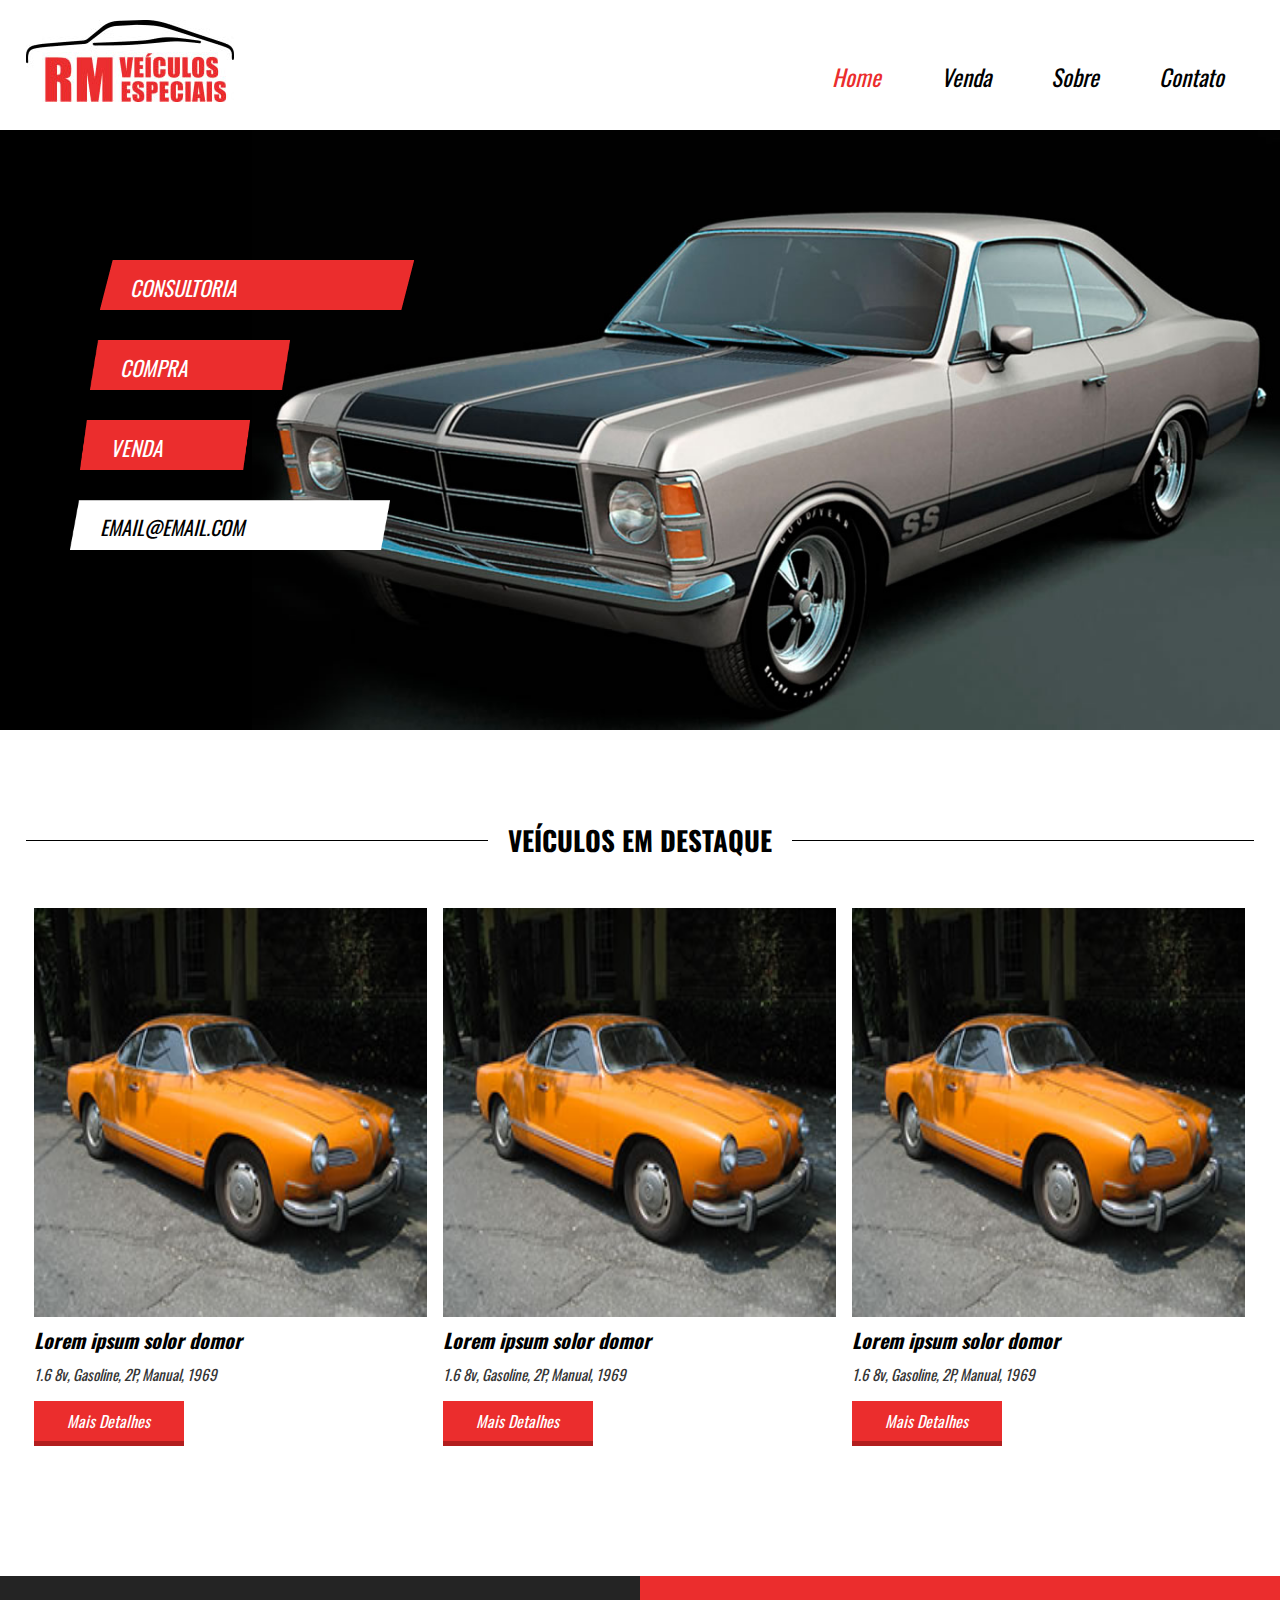
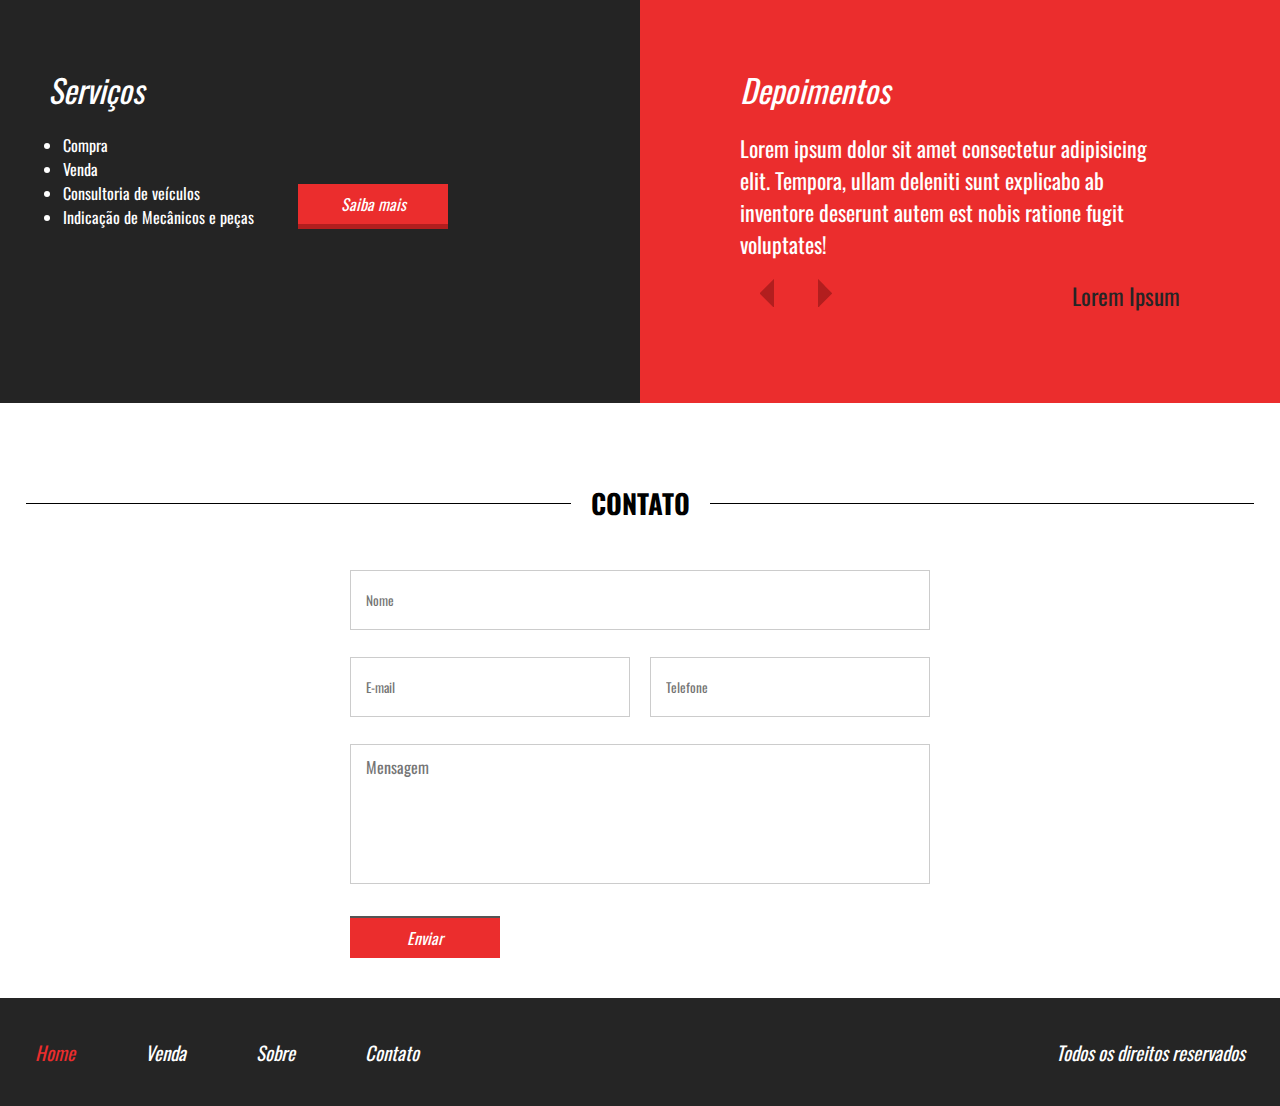
<file: index.html>
<!DOCTYPE html>
<html lang="pt-br">
<head>
    <meta charset="UTF-8">
    <meta name="viewport" content="width=device-width, initial-scale=1.0,maximum-scale=1.0">

    <link rel="preconnect" href="https://fonts.googleapis.com">
    <link rel="preconnect" href="https://fonts.gstatic.com" crossorigin>
    <link href="https://fonts.googleapis.com/css2?family=Kalnia+Glaze:wght@100..700&family=Montserrat:ital,wght@0,100..900;1,100..900&family=Open+Sans:ital,wght@0,300..800;1,300..800&family=Oswald:wght@200..700&display=swap" rel="stylesheet">

    <link rel="stylesheet" href="css/style.css">
    <title>Projeto 05</title>
</head>
<body>
    <header>
        <div class="container">
            <div class="logo">
                <img src="images/logo.jpg">
            </div><!--logo-->
            
            <nav class="desktop">
                <ul>
                    <li><a href="index.html" style="color: #eb2d2d">Home</a></li>
                    <li><a href="venda.html">Venda</a></li>
                    <li><a href="sobre.html">Sobre</a></li>
                    <li><a href="">Contato</a></li>
                </ul>
            </nav><!--desktop-->

            <nav class="mobile">
                <ul>
                    <li><a href="index.html" style="color: #eb2d2d">Home</a></li>
                    <li><a href="venda.html">Venda</a></li>
                    <li><a href="sobre.html">Sobre</a></li>
                    <li><a href="">Contato</a></li>
                </ul>
            </nav><!--mobile-->

            <div class="clear"></div>
        </div><!--container-->
    </header>

    <section class="banner">
        <div class="container">
            <div class="text-banner">
                <div class="text-banner-single">Consultoria</div><!--text-banner-single-->
                <div class="text-banner-single">Compra</div><!--text-banner-single-->
                <div class="text-banner-single">Venda</div><!--text-banner-single-->
                <div class="text-banner-single">email@email.com</div><!--text-banner-single-->
            </div><!--text-banner-->
        </div><!--container-->
    </section><!--banner-->

    <section class="vehicles">
        <div class="line-title">
            <div class="ln1"></div>
            <h2>Veículos em destaque</h2>
        </div><!--line-title-->

        <div class="container">
            
            <div class="showcase">
                <div class="car-img" style="background-image: url('images/carro1.jpg');"></div>
                <div class="info-car">
                    <h2>Lorem ipsum solor domor</h2>
                    <p>1.6 8v, Gasoline, 2P, Manual, 1969</p>
                    <a class="btn1" href="veiculo-teste.html">Mais Detalhes</a>
                </div><!--info-car-->
            </div><!--showcase-->

            <div class="showcase">
                <div class="car-img" style="background-image: url('images/carro1.jpg');"></div>
                <div class="info-car">
                    <h2>Lorem ipsum solor domor</h2>
                    <p>1.6 8v, Gasoline, 2P, Manual, 1969</p>
                    <a class="btn1" href="veiculo-teste.html">Mais Detalhes</a>
                </div><!--info-car-->
            </div><!--showcase-->

            <div class="showcase">
                <div class="car-img" style="background-image: url('images/carro1.jpg');"></div>
                <div class="info-car">
                    <h2>Lorem ipsum solor domor</h2>
                    <p>1.6 8v, Gasoline, 2P, Manual, 1969</p>
                    <a class="btn1" href="veiculo-teste.html">Mais Detalhes</a>
                </div><!--info-car-->
            </div><!--showcase-->

            <div class="clear"></div>
        </div><!--container-->
    </section><!--vehicles-->

    <section class="service-description">
        <div class="half1">
            <div class="half1-wraper">
                <h2>Serviços</h2>
                <ul>
                    <li>Compra</li>
                    <li>Venda</li>
                    <li>Consultoria de veículos</li>
                    <li>Indicação de Mecânicos e peças</li>
                </ul>
                <a class="btn1" href="">Saiba mais</a>
            </div><!--half1-wraper-->
        </div><!--half1-->

        <div class="half2">
            <h2>Depoimentos</h2>
            <div class="feedback-single">
                <p>Lorem ipsum dolor sit amet consectetur adipisicing elit. Tempora, ullam deleniti sunt explicabo ab inventore deserunt autem est nobis ratione fugit voluptates!</p>
                <div class="navigation">
                    <div class="arrows">
                        <img src="images/arrow-left.png">
                        <img src="images/arrow-right.png">
                    </div><!--arrows-->
                    <div class="name-feedback">Lorem Ipsum</div>
                </div><!--navigation-->
                <div class="clear"></div>
            </div><!--feedback-single-->
        </div><!--half2-->

    </section><!--service-description-->

    <section class="contact">
        <div class="line-title">
            <div class="ln1"></div>
            <h2>Contato</h2>
        </div><!--line-title-->

        <form>

            <div class="input-wraper w100">
                <input type="text" name="name" id="name" placeholder="Nome" required>
            </div><!--input-wraper-->

            <div class="input-wraper w50">
                <input type="email" name="email" id="email" placeholder="E-mail" required>
            </div><!--input-wraper-->

            <div class="input-wraper w50">
                <input type="tel" name="telephone" id="telephone" placeholder="Telefone" required>
            </div><!--input-wraper-->

            <div class="input-wraper w100">
                <textarea name="message" id="message" placeholder="Mensagem"></textarea>
            </div><!--input-wraper-->

            <div class="input-wraper w100">
                <input class="btn1" type="submit" value="Enviar">
            </div><!--input-wraper-->

            <div class="clear"></div>
        </form>
    </section><!--contact-->

    <footer>
        <div class="container">
            <nav>
                <ul>
                    <li><a href="index.html" style="color: #eb2d2d">Home</a></li>
                    <li><a href="venda.html">Venda</a></li>
                    <li><a href="sobre.html">Sobre</a></li>
                    <li><a href="">Contato</a></li>
                </ul>
            </nav>
            <p>Todos os direitos reservados</p>

            <div class="clear"></div>
        </div><!--container-->
    </footer>
</body>
</html>
</file>
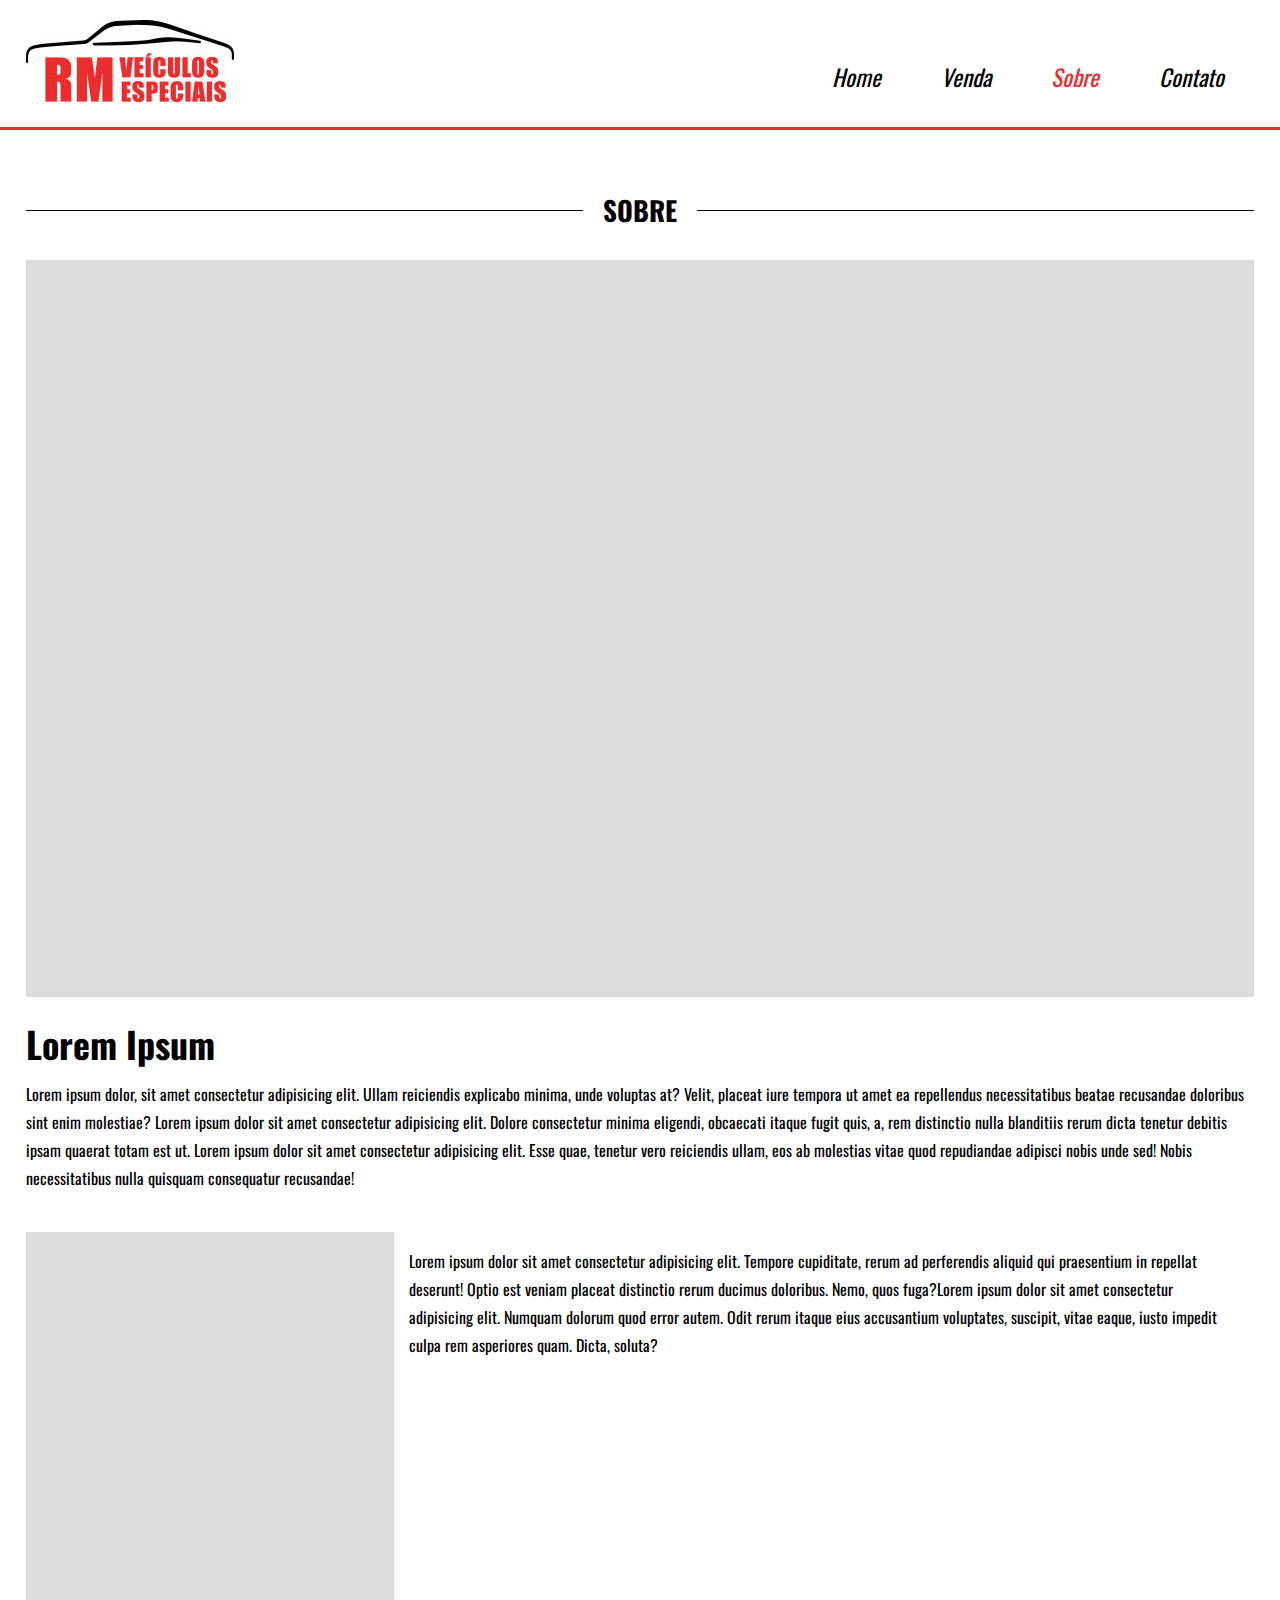
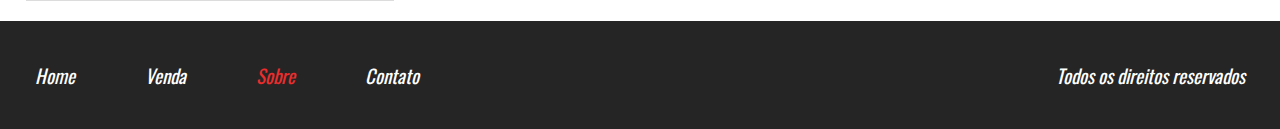
<file: sobre.html>
<!DOCTYPE html>
<html lang="pt-br">
<head>
    <meta charset="UTF-8">
    <meta name="viewport" content="width=device-width, initial-scale=1.0,maximum-scale=1.0">

    <link rel="preconnect" href="https://fonts.googleapis.com">
    <link rel="preconnect" href="https://fonts.gstatic.com" crossorigin>
    <link href="https://fonts.googleapis.com/css2?family=Kalnia+Glaze:wght@100..700&family=Montserrat:ital,wght@0,100..900;1,100..900&family=Open+Sans:ital,wght@0,300..800;1,300..800&family=Oswald:wght@200..700&display=swap" rel="stylesheet">

    <link rel="stylesheet" href="css/style.css">
    <title>Projeto 05</title>
</head>
<body>
    <header style="border-bottom: 3px solid #eb2d2d;">
        <div class="container">
            <div class="logo">
                <img src="images/logo.jpg">
            </div><!--logo-->
            
            <nav class="desktop">
                <ul>
                    <li><a href="index.html">Home</a></li>
                    <li><a href="venda.html">Venda</a></li>
                    <li><a style="color: #eb2d2d" href="sobre.html">Sobre</a></li>
                    <li><a href="">Contato</a></li>
                </ul>
            </nav><!--desktop-->

            <nav class="mobile">
                <ul>
                    <li><a href="index.html" style="color: #eb2d2d">Home</a></li>
                    <li><a href="venda.html">Venda</a></li>
                    <li><a href="sobre.html">Sobre</a></li>
                    <li><a href="">Contato</a></li>
                </ul>
            </nav><!--mobile-->

            <div class="clear"></div>
        </div><!--container-->
    </header>

    <section class="about">
        <div class="line-title">
            <div class="ln1"></div>
            <h2>Sobre</h2>
        </div><!--line-title-->
        <div class="container">
            <div class="img-about"></div><!--img-about-->
            
            <div class="author-description">
                <h2>Lorem Ipsum</h2>
            <p>Lorem ipsum dolor, sit amet consectetur adipisicing elit. Ullam reiciendis explicabo minima, unde voluptas at? Velit, placeat iure tempora ut amet ea repellendus necessitatibus beatae recusandae doloribus sint enim molestiae? Lorem ipsum dolor sit amet consectetur adipisicing elit. Dolore consectetur minima eligendi, obcaecati itaque fugit quis, a, rem distinctio nulla blanditiis rerum dicta tenetur debitis ipsam quaerat totam est ut. Lorem ipsum dolor sit amet consectetur adipisicing elit. Esse quae, tenetur vero reiciendis ullam, eos ab molestias vitae quod repudiandae adipisci nobis unde sed! Nobis necessitatibus nulla quisquam consequatur recusandae!</p>
            </div><!--author-description-->

            <div class="author-description2">
                <div class="img-small"></div>
                <p>
                    Lorem ipsum dolor sit amet consectetur adipisicing elit. Tempore cupiditate, rerum ad perferendis aliquid qui praesentium in repellat deserunt! Optio est veniam placeat distinctio rerum ducimus doloribus. Nemo, quos fuga?Lorem ipsum dolor sit amet consectetur adipisicing elit. Numquam dolorum quod error autem. Odit rerum itaque eius accusantium voluptates, suscipit, vitae eaque, iusto impedit culpa rem asperiores quam. Dicta, soluta?
                </p>
                <div class="clear"></div>
            </div><!--author-description2-->
        </div><!--container-->
    </section><!--about-->

    <footer>
        <div class="container">
            <nav>
                <ul>
                    <li><a href="index.html">Home</a></li>
                    <li><a href="venda.html">Venda</a></li>
                    <li><a style="color: #eb2d2d" href="sobre.html">Sobre</a></li>
                    <li><a href="">Contato</a></li>
                </ul>
            </nav>
            <p>Todos os direitos reservados</p>

            <div class="clear"></div>
        </div><!--container-->
    </footer>
</body>
</html>
</file>
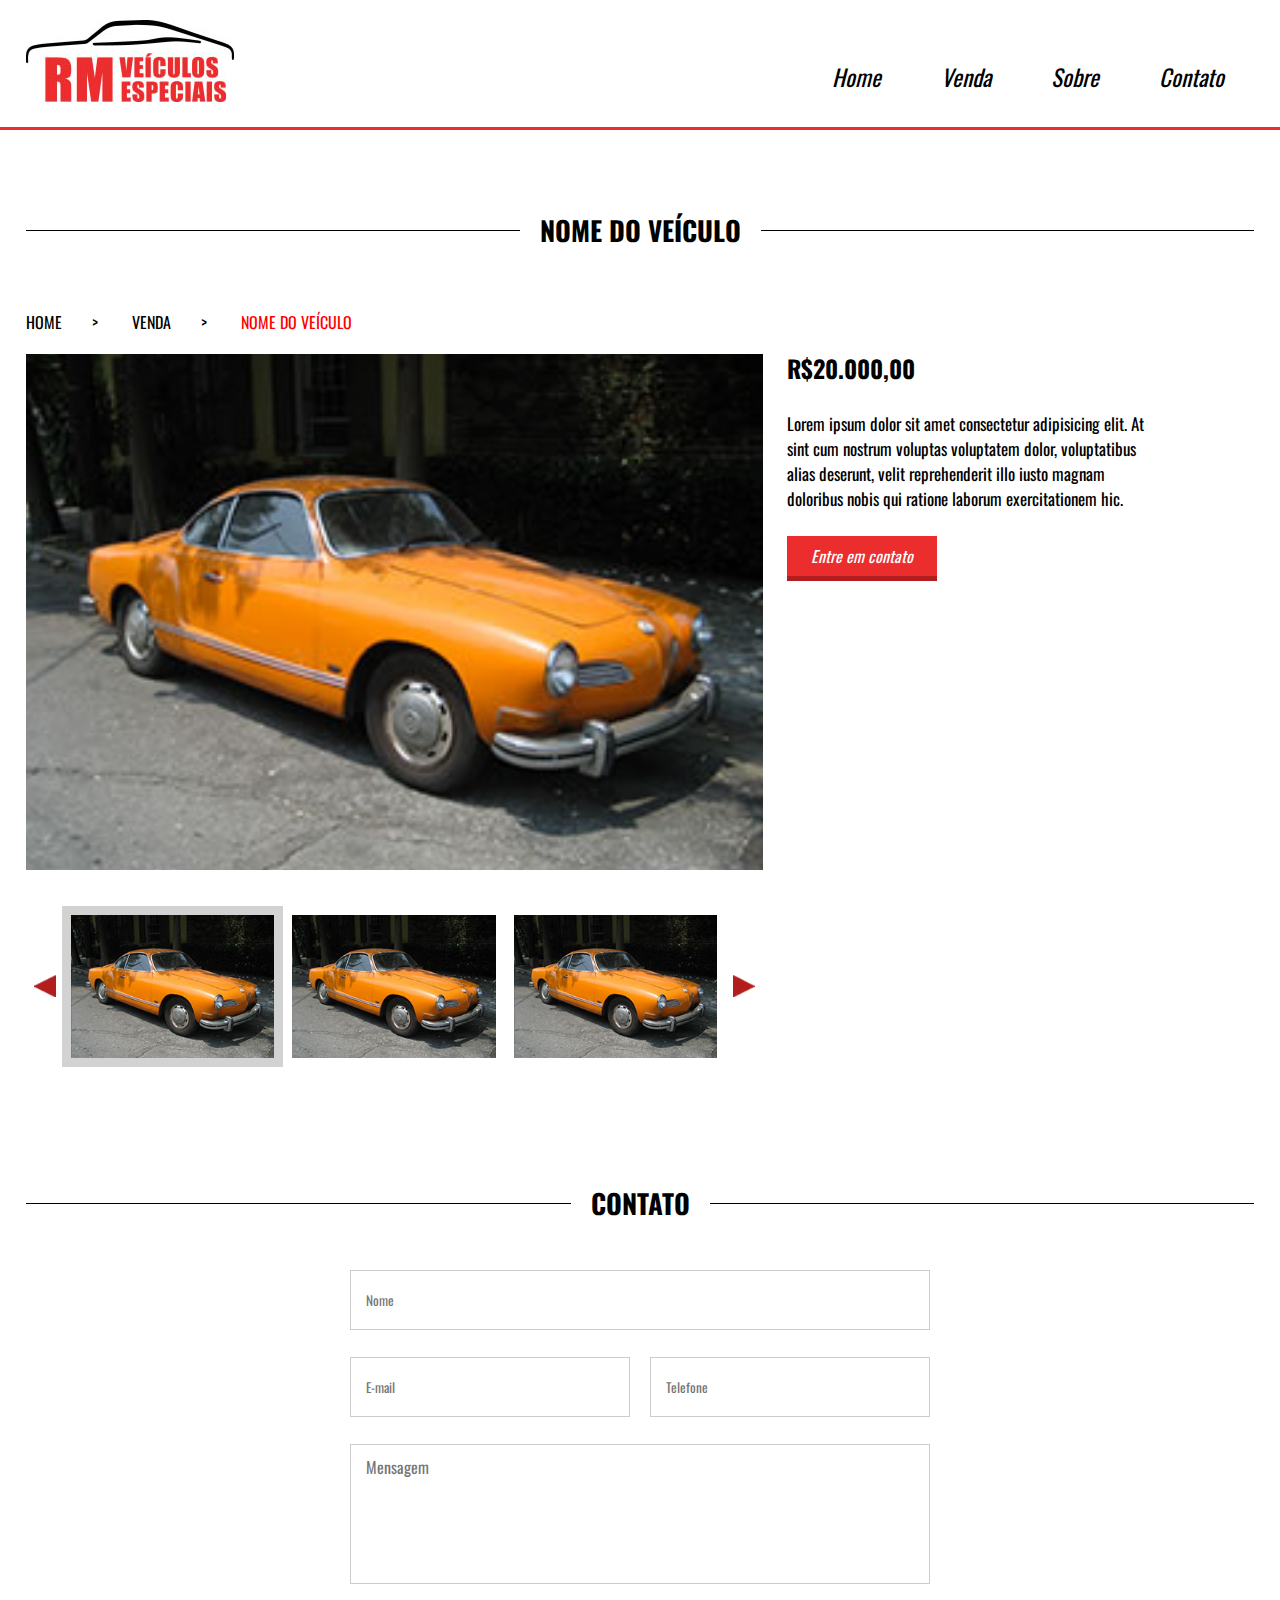
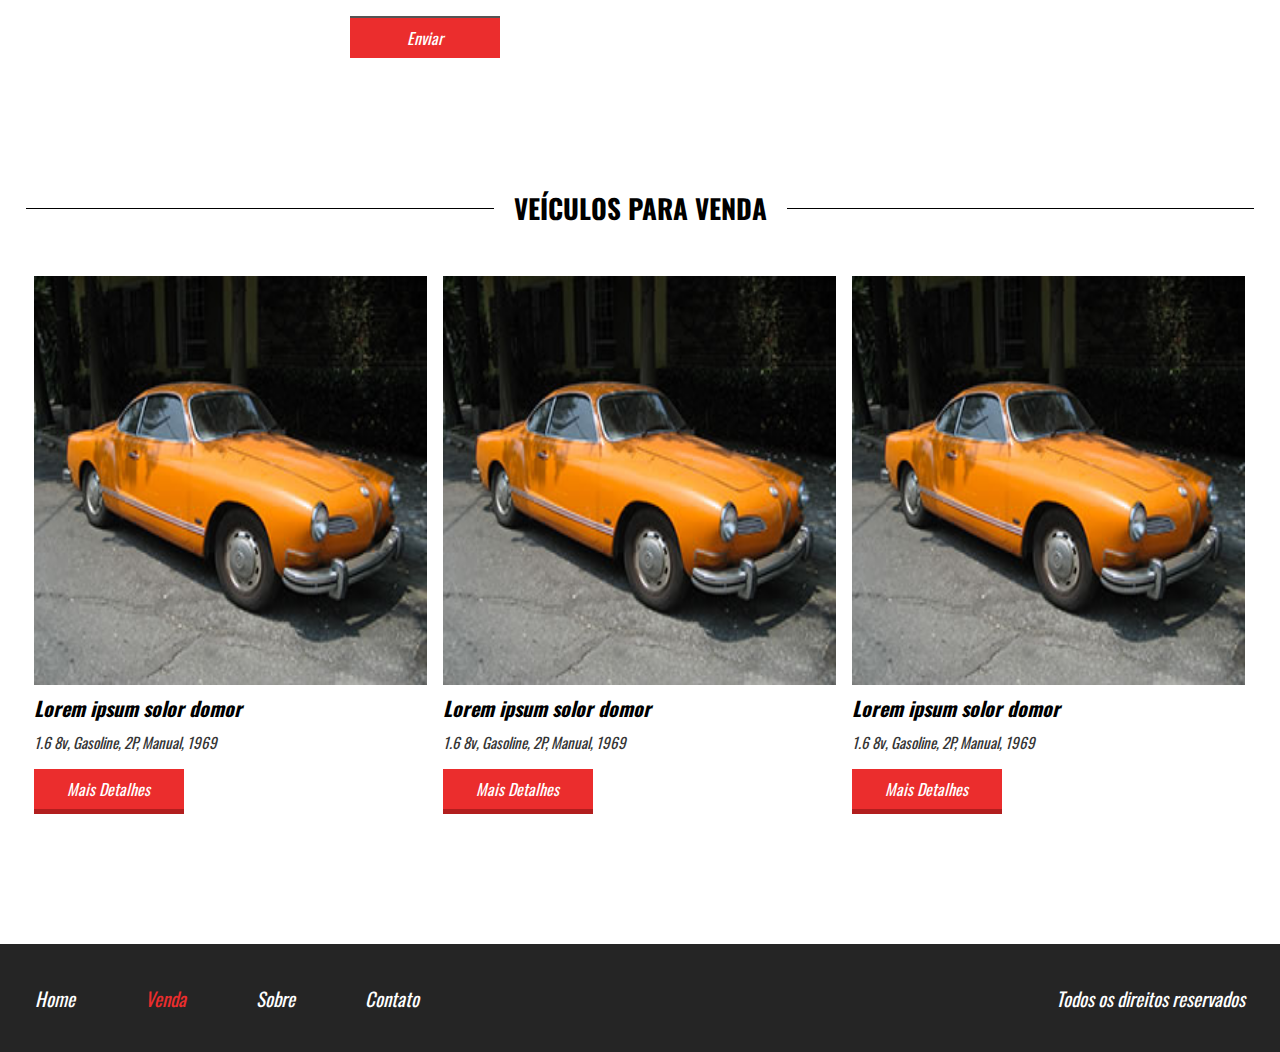
<file: veiculo-teste.html>
<!DOCTYPE html>
<html lang="pt-br">
<head>
    <meta charset="UTF-8">
    <meta name="viewport" content="width=device-width, initial-scale=1.0,maximum-scale=1.0">

    <link rel="preconnect" href="https://fonts.googleapis.com">
    <link rel="preconnect" href="https://fonts.gstatic.com" crossorigin>
    <link href="https://fonts.googleapis.com/css2?family=Kalnia+Glaze:wght@100..700&family=Montserrat:ital,wght@0,100..900;1,100..900&family=Open+Sans:ital,wght@0,300..800;1,300..800&family=Oswald:wght@200..700&display=swap" rel="stylesheet">

    <link rel="stylesheet" href="css/style.css">
    <title>Projeto 05</title>
</head>
<body>
    <header style="border-bottom: 3px solid #eb2d2d">
        <div class="container">
            <div class="logo">
                <img src="images/logo.jpg">
            </div><!--logo-->
            
            <nav class="desktop">
                <ul>
                    <li><a href="index.html">Home</a></li>
                    <li><a href="venda.html">Venda</a></li>
                    <li><a href="sobre.html">Sobre</a></li>
                    <li><a href="">Contato</a></li>
                </ul>
            </nav><!--desktop-->

            <nav class="mobile">
                <ul>
                    <li><a href="index.html">Home</a></li>
                    <li><a style="color: #eb2d2d" href="venda.html">Venda</a></li>
                    <li><a href="sobre.html">Sobre</a></li>
                    <li><a href="">Contato</a></li>
                </ul>
            </nav><!--mobile-->

            <div class="clear"></div>
        </div><!--container-->
    </header>

    <section class="sell-single">

        <div class="line-title">
            <div class="ln1"></div>
            <h2>Nome do veículo</h2>
        </div><!--line-title-->

        <div class="container">
            <div class="info-vehicle">
                <div class="info-bread">
                    <a href="index.html">HOME</a><span>></span>
                    <a href="venda.html">VENDA</a><span>></span>
                    <a href="">NOME DO VEÍCULO</a>
                </div>
                <div class="image" style="background-image: url('images/carro1.jpg')"></div>
                <div class="nav-galery-parent">
                    <div class="arrow-left-nav"></div>
                    <div class="arrow-right-nav"></div>
                    <div class="nav-galery">
                        <div class="nav-galery-wraper">

                            <div style="background-color: rgb(210, 210, 210);" class="mini-img-wraper">
                                <div style="background-image: url('images/carro1.jpg');" class="mini-img"></div>
                            </div><!--mini-img-wraper-->

                            <div class="mini-img-wraper">
                                <div style="background-image: url('images/carro1.jpg');" class="mini-img"></div>
                            </div><!--mini-img-wraper-->

                            <div class="mini-img-wraper">
                                <div style="background-image: url('images/carro1.jpg');" class="mini-img"></div>
                            </div><!--mini-img-wraper-->

                            <div class="mini-img-wraper">
                                <div style="background-image: url('images/carro1.jpg');" class="mini-img"></div>
                            </div><!--mini-img-wraper-->

                            <div class="mini-img-wraper">
                                <div style="background-image: url('images/carro1.jpg');" class="mini-img"></div>
                            </div><!--mini-img-wraper-->

                            <div class="mini-img-wraper">
                                <div style="background-image: url('images/carro1.jpg');" class="mini-img"></div>
                            </div><!--mini-img-wraper-->

                        </div><!--nav-galery-wraper-->
                    </div><!--nav-galery-->
                </div><!--nav-galery-parent-->
            </div><!--info-vehicle-->
            <div class="description-vehicle">
                <h2>R$20.000,00</h2>
                <p>Lorem ipsum dolor sit amet consectetur adipisicing elit. At sint cum nostrum voluptas voluptatem dolor, voluptatibus alias deserunt, velit reprehenderit illo iusto magnam doloribus nobis qui ratione laborum exercitationem hic.</p>
                <a class="btn1" href="">Entre em contato</a>
            </div><!--description-vehicle-->
            <div class="clear"></div>
        </div><!--container-->
    </section><!--sell-single-->

    <section class="contact">
        <div class="line-title">
            <div class="ln1"></div>
            <h2>Contato</h2>
        </div><!--line-title-->

        <form>

            <div class="input-wraper w100">
                <input type="text" name="name" id="name" placeholder="Nome" required>
            </div><!--input-wraper-->

            <div class="input-wraper w50">
                <input type="email" name="email" id="email" placeholder="E-mail" required>
            </div><!--input-wraper-->

            <div class="input-wraper w50">
                <input type="tel" name="telephone" id="telephone" placeholder="Telefone" required>
            </div><!--input-wraper-->

            <div class="input-wraper w100">
                <textarea name="message" id="message" placeholder="Mensagem"></textarea>
            </div><!--input-wraper-->

            <div class="input-wraper w100">
                <input class="btn1" type="submit" value="Enviar">
            </div><!--input-wraper-->

            <div class="clear"></div>
        </form>
    </section><!--contact-->

    <section class="vehicles">
        <div class="line-title">
            <div class="ln1"></div>
            <h2>Veículos para venda</h2>
        </div><!--line-title-->

        <div class="container">
            
            <div class="showcase">
                <div class="car-img" style="background-image: url('images/carro1.jpg');"></div>
                <div class="info-car">
                    <h2>Lorem ipsum solor domor</h2>
                    <p>1.6 8v, Gasoline, 2P, Manual, 1969</p>
                    <a class="btn1" href="">Mais Detalhes</a>
                </div><!--info-car-->
            </div><!--showcase-->

            <div class="showcase">
                <div class="car-img" style="background-image: url('images/carro1.jpg');"></div>
                <div class="info-car">
                    <h2>Lorem ipsum solor domor</h2>
                    <p>1.6 8v, Gasoline, 2P, Manual, 1969</p>
                    <a class="btn1" href="">Mais Detalhes</a>
                </div><!--info-car-->
            </div><!--showcase-->

            <div class="showcase">
                <div class="car-img" style="background-image: url('images/carro1.jpg');"></div>
                <div class="info-car">
                    <h2>Lorem ipsum solor domor</h2>
                    <p>1.6 8v, Gasoline, 2P, Manual, 1969</p>
                    <a class="btn1" href="">Mais Detalhes</a>
                </div><!--info-car-->
            </div><!--showcase-->

            <div class="clear"></div>
        </div><!--container-->
    </section><!--vehicles-->

    <footer>
        <div class="container">
            <nav>
                <ul>
                    <li><a href="index.html">Home</a></li>
                    <li><a style="color: #eb2d2d" href="venda.html">Venda</a></li>
                    <li><a href="sobre.html">Sobre</a></li>
                    <li><a href="">Contato</a></li>
                </ul>
            </nav>
            <p>Todos os direitos reservados</p>

            <div class="clear"></div>
        </div><!--container-->
    </footer>
</body>
</html>
</file>
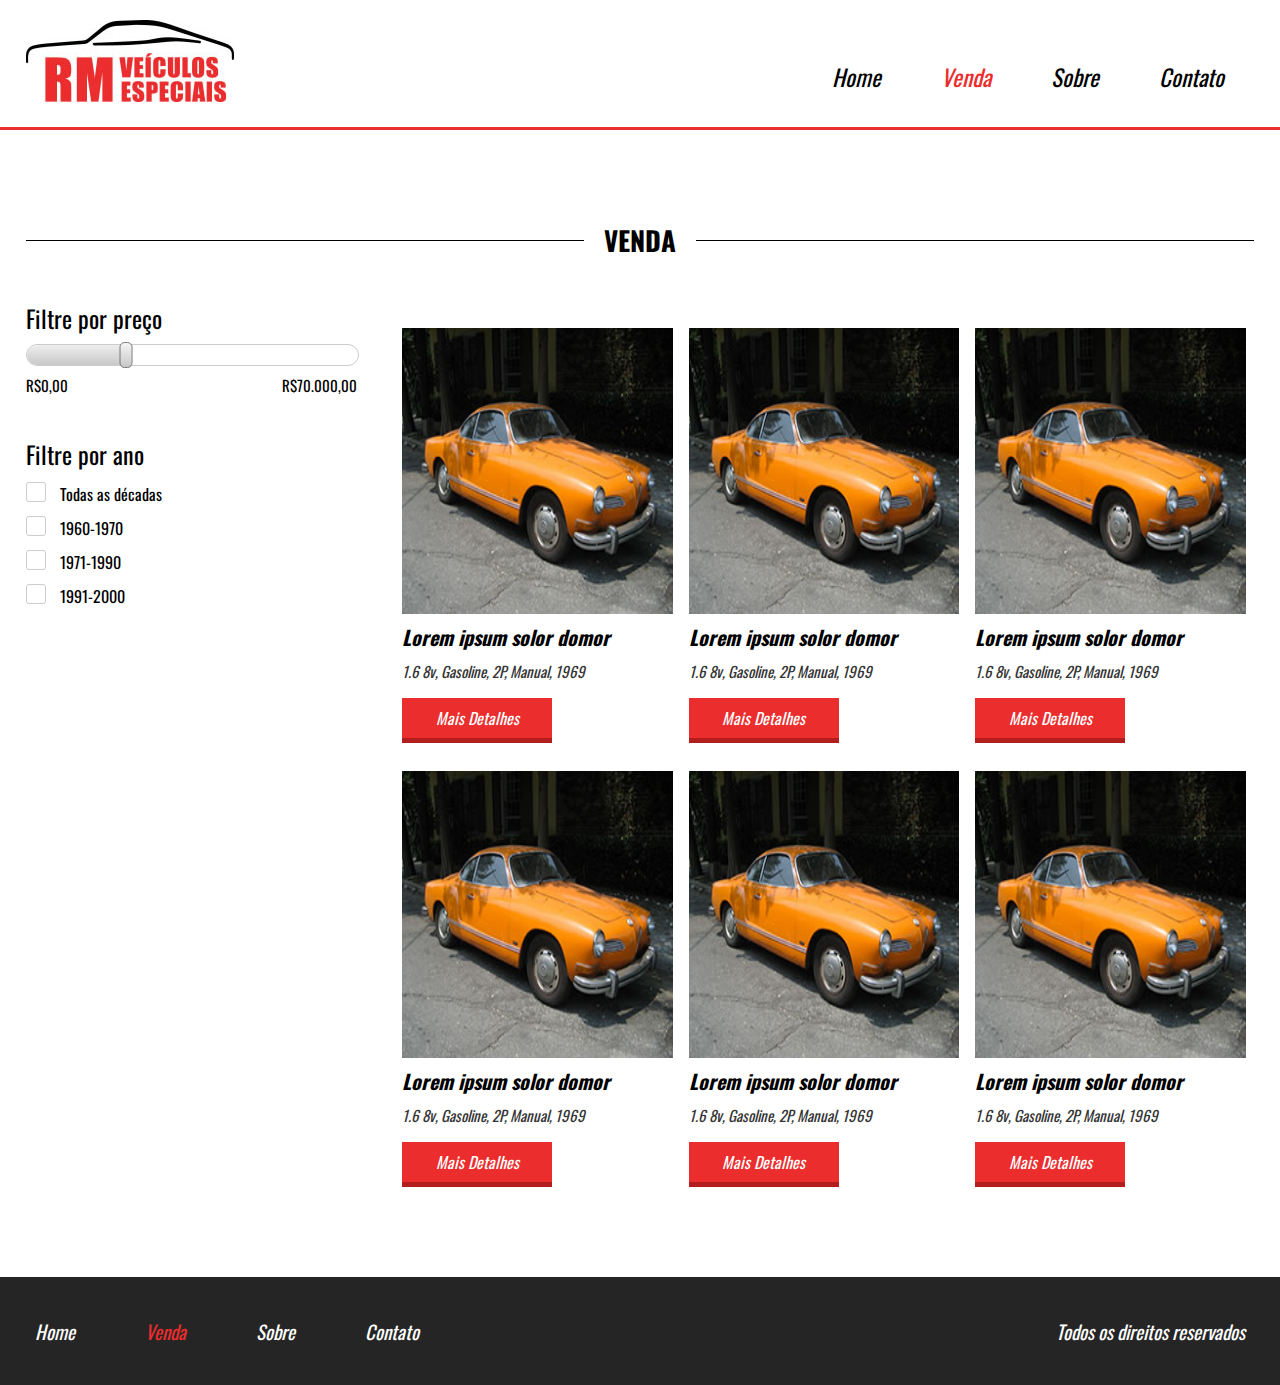
<file: venda.html>
<!DOCTYPE html>
<html lang="pt-br">
<head>
    <meta charset="UTF-8">
    <meta name="viewport" content="width=device-width, initial-scale=1.0,maximum-scale=1.0">

    <link rel="preconnect" href="https://fonts.googleapis.com">
    <link rel="preconnect" href="https://fonts.gstatic.com" crossorigin>
    <link href="https://fonts.googleapis.com/css2?family=Kalnia+Glaze:wght@100..700&family=Montserrat:ital,wght@0,100..900;1,100..900&family=Open+Sans:ital,wght@0,300..800;1,300..800&family=Oswald:wght@200..700&display=swap" rel="stylesheet">

    <link rel="stylesheet" href="css/style.css">
    <title>Projeto 05</title>
</head>
<body>
    <header style="border-bottom: 3px solid #eb2d2d;">
        <div class="container">
            <div class="logo">
                <img src="images/logo.jpg">
            </div><!--logo-->
            
            <nav class="desktop">
                <ul>
                    <li><a href="index.html">Home</a></li>
                    <li><a style="color: #eb2d2d" href="venda.html">Venda</a></li>
                    <li><a href="sobre.html">Sobre</a></li>
                    <li><a href="">Contato</a></li>
                </ul>
            </nav><!--desktop-->

            <nav class="mobile">
                <ul>
                    <li><a href="index.html">Home</a></li>
                    <li><a style="color: #eb2d2d" href="venda.html">Venda</a></li>
                    <li><a href="sobre.html">Sobre</a></li>
                    <li><a href="">Contato</a></li>
                </ul>
            </nav><!--mobile-->

            <div class="clear"></div>
        </div><!--container-->
    </header>

    <section class="sell">
        <div class="line-title">
            <div class="ln1"></div>
            <h2>Venda</h2>
        </div><!--line-title-->

        <div class="content-sell">
            <div class="container">
                <div class="side-bar">
                    <div class="search1">
                        <h2>Filtre por preço</h2>
                        <div class="price-bar">
                            <div class="price-bar-fill"></div>
                            <div class="pointer-bar"></div>
                        </div><!--price-bar-->
                        <div class="search-value">
                            <p>R$0,00</p>
                            <p>R$70.000,00</p>
                            <div class="clear"></div>
                        </div><!--search-value-->
                    </div><!--search1-->

                    <div class="search2">
                        <h2>Filtre por ano</h2>
                        <form>

                            <div class="form-sell-wraper">
                                <input type="checkbox" name="item1" id="item1">
                                <label for="item1">
                                    <div class="circle"></div>
                                </label>
                                <span>Todas as décadas</span>
                            </div><!--form-sell-wraper-->

                            <div class="form-sell-wraper">
                                <input type="checkbox" name="item2" id="item2">
                                <label for="item2">
                                    <div class="circle"></div>
                                </label>
                                <span>1960-1970</span>
                            </div><!--form-sell-wraper-->

                            <div class="form-sell-wraper">
                                <input type="checkbox" name="item3" id="item3">
                                <label for="item3">
                                    <div class="circle"></div>
                                </label>
                                <span>1971-1990</span>
                            </div><!--form-sell-wraper-->

                            <div class="form-sell-wraper">
                                <input type="checkbox" name="item4" id="item4">
                                <label for="item4">
                                    <div class="circle"></div>
                                </label>
                                <span>1991-2000</span>
                            </div><!--form-sell-wraper-->

                        </form>
                    </div><!--search2-->
                </div><!--side-bar-->

                <div class="sell-showcase">

                    <div class="showcase">
                        <div class="car-img" style="background-image: url('images/carro1.jpg');"></div>
                        <div class="info-car">
                            <h2>Lorem ipsum solor domor</h2>
                            <p>1.6 8v, Gasoline, 2P, Manual, 1969</p>
                            <a class="btn1" href="veiculo-teste.html">Mais Detalhes</a>
                        </div><!--info-car-->
                    </div><!--showcase-->
        
                    <div class="showcase">
                        <div class="car-img" style="background-image: url('images/carro1.jpg');"></div>
                        <div class="info-car">
                            <h2>Lorem ipsum solor domor</h2>
                            <p>1.6 8v, Gasoline, 2P, Manual, 1969</p>
                            <a class="btn1" href="veiculo-teste.html">Mais Detalhes</a>
                        </div><!--info-car-->
                    </div><!--showcase-->
        
                    <div class="showcase">
                        <div class="car-img" style="background-image: url('images/carro1.jpg');"></div>
                        <div class="info-car">
                            <h2>Lorem ipsum solor domor</h2>
                            <p>1.6 8v, Gasoline, 2P, Manual, 1969</p>
                            <a class="btn1" href="veiculo-teste.html">Mais Detalhes</a>
                        </div><!--info-car-->
                    </div><!--showcase-->

                    <div class="showcase">
                        <div class="car-img" style="background-image: url('images/carro1.jpg');"></div>
                        <div class="info-car">
                            <h2>Lorem ipsum solor domor</h2>
                            <p>1.6 8v, Gasoline, 2P, Manual, 1969</p>
                            <a class="btn1" href="veiculo-teste.html">Mais Detalhes</a>
                        </div><!--info-car-->
                    </div><!--showcase-->
        
                    <div class="showcase">
                        <div class="car-img" style="background-image: url('images/carro1.jpg');"></div>
                        <div class="info-car">
                            <h2>Lorem ipsum solor domor</h2>
                            <p>1.6 8v, Gasoline, 2P, Manual, 1969</p>
                            <a class="btn1" href="veiculo-teste.html">Mais Detalhes</a>
                        </div><!--info-car-->
                    </div><!--showcase-->
        
                    <div class="showcase">
                        <div class="car-img" style="background-image: url('images/carro1.jpg');"></div>
                        <div class="info-car">
                            <h2>Lorem ipsum solor domor</h2>
                            <p>1.6 8v, Gasoline, 2P, Manual, 1969</p>
                            <a class="btn1" href="veiculo-teste.html">Mais Detalhes</a>
                        </div><!--info-car-->
                    </div><!--showcase-->

                </div><!--sell-showcase-->
                
                <div class="clear"></div>
            </div><!--container-->
        </div><!--content-sell-->
    </section><!--sell-->

    <footer>
        <div class="container">
            <nav>
                <ul>
                    <li><a href="index.html">Home</a></li>
                    <li><a style="color: #eb2d2d" href="venda.html">Venda</a></li>
                    <li><a href="sobre.html">Sobre</a></li>
                    <li><a href="">Contato</a></li>
                </ul>
            </nav>
            <p>Todos os direitos reservados</p>

            <div class="clear"></div>
        </div><!--container-->
    </footer>
</body>
</html>
</file>
<file: css/style.css>
/* geral */
*{
    margin: 0;
    padding: 0;
    box-sizing: border-box;
    font-family: 'Oswald', sans-serif;
}

html, body{
    height: 100%;
}

.clear{
    clear: both;
}

.container{
    width: 100%;
    max-width: 1280px;
    margin: 0 auto;
}
/* /geral */

/* header */
header{
    padding: 20px 2% 35px 2%;
    height: 130px;;
}

header div.logo{
    float: left;
}

header nav.desktop{
    float: right;
    position: relative;
    top: 40px;
}

header nav.desktop ul{
    list-style-type: none;
}

header nav.desktop ul li{
    float: left;
    font-size: 23px;
    padding: 0 30px;
    font-style: italic;
}

header nav.desktop a{
    color: black;
    text-decoration: none;
}

header nav.mobile{
    margin-top: 40px;
    display: none;
    float: right;
    height: 32px;
    width: 32px;
    background-size: 100% 100%;
    background-image: url('../images/icon_menu.png');
    cursor: pointer;
}

header nav.mobile ul{
    display: none;
    position: absolute;
    left: 0;
    top: 92px;
    z-index: 9;
    border-bottom: 4px solid #eb2d2d;
    width: 100%;
    text-align: center;
    background-color: white;
}

header nav.mobile ul li{
    font-size: 23px;
    padding: 20px 0;
    font-style: italic;
}

header nav.mobile ul li a{
    color: black;
    text-decoration: none;
}
/* /header */

/* banner */
section.banner{
    width: 100%;
    height: 600px;
    font-style: italic;
    background-color: black;
    background-image: url('../images/bg.jpg');
    background-size: contain;
    background-position: right bottom;
    background-repeat: no-repeat;
}

.text-banner{
    padding: 100px;
}

.text-banner-single{
    margin-top: 30px;
    padding: 12px 30px;
    width: 314px;
    height: 50px;
    text-transform: uppercase;
    color: white;
    font-size: 21px;
    background-image: url('../images/box-text.png');
    background-size: 100% 100%;
}

.text-banner .text-banner-single:nth-of-type(2){
    width: 200px;
    position: relative;
    left: -10px;
}

.text-banner .text-banner-single:nth-of-type(3){
    width: 170px;
    position: relative;
    left: -20px;
}

.text-banner .text-banner-single:nth-of-type(4){
    position: relative;
    left: -30px;
    width: 320px;
    color: black;
    font-size: 20px;
    background-image: url('../images/box-white-text.png');
}
/* /banner */

/* vehicles */
section.vehicles{
    padding: 90px 2%;
}

.line-title > h2{
    position: relative;
    display: inline-block;
    padding: 0 20px;
    text-align: center;
    font-size: 27px;
    text-transform: uppercase;
    background: white;
}

.line-title{
    max-width:1280px;
    margin:0 auto;
    position: relative;
    text-align: center;
}

.ln1{
    position: absolute;
    top: 20px;
    height: 1px;
    width: 100%;
    background: black
}

section.vehicles .container{
    padding: 40px 0;
}

.showcase{
    float: left;
    width: 33.3%;
}

.showcase .car-img{
    width: 100%;
    padding-top: 100%;
    border: 8px solid white;
    background-size: 100% 100%;
}

.showcase h2{
    padding-left: 8px;
    color: black;
    font-style: italic;
    font-size: 20px;
}

.showcase p{
    padding-top: 8px;
    padding-left: 8px;
    color: #353535;
    font-size: 15px;
    font-style: italic;
}

.btn1{
    display: block;
    color: white;
    line-height: 40px;
    text-align: center;
    text-decoration: none;
    background-color: #eb2d2d;
    border-bottom: 5px solid #b21e1e;
    width: 150px;
    font-size: 16px;
    font-style: italic;
}

.showcase a{
    margin-left: 8px;
    margin-top: 16px;
}
/* /vehicles */

/* service-description */
section.service-description{
    display: flex;
}

.half1{
    width: 50%;
    text-align: right;
    padding: 90px 0;
    background: #242424;
    color: white;
}

.half1-wraper{
    padding-right: 30%;
    display: inline-block;
    text-align: left;
}

.half1-wraper h2{
    font-weight: normal;
    font-style: italic;
    font-size: 32px;
}

.half1-wraper ul{
    display: inline-block;
    margin-top: 20px;
}

.half1-wraper ul li{
    margin-left: 15px;
}

.half1-wraper a{
    margin-left: 40px;
    display: inline-block;
    vertical-align: bottom;
}

.half2{
    width: 50%;
    padding: 90px 100px;
    background: #eb2d2d;
    color: white;
}

.half2 h2{
    font-weight: normal;
    font-style: italic;
    font-size: 32px;
}

.half2 .feedback-single{
    margin-top: 19px;
}

.half2 .feedback-single p{
    font-size: 22px;
}

.navigation{
    float: left;
    width: 100%;
    max-width: 700px;
    margin-top: 19px;
}

.arrows{
    float: left;
}

.navigation img{
    cursor: pointer;
    margin: 0 20px;
}

.name-feedback{
    float: right;
    color: #252525;
    font-size: 23px;
}
/* /service-description */

/* contact */
section.contact{
    padding: 80px 2% 0 2%;
}

section.contact form{
    max-width: 600px;
    margin: 30px auto;
}

section.contact .input-wraper{
    float: left;
    padding: 10px;
    margin-top: 7px;
}

section.contact form .input-wraper:nth-of-type(5){
    text-align: center;
}

section.contact input:not(input[type='submit']){
    display: inline-block;
    width: 100%;
    height: 60px;
    border: 1px solid #ccc;
    line-height: 40px;
    padding-left: 15px;
}

section.contact textarea{
    width: 100%;
    height: 140px;
    border: 1px solid #ccc;
    line-height: 15px;
    padding: 15px 0 15px 15px;
    font-size: 16px;
    resize: none;
}

section.contact input[type]{
    border-right: 0;
    border-left: 0;
    border-bottom: 0;
    cursor: pointer;
}

.w100{
    width: 100%;
}

.w50{
    width: 50%;
}
/* /contact */

/* footer */
footer{
    padding: 40px 0;
    background: #252525;
}

footer nav{
    float: left;
}

footer nav ul{
    list-style-type: none;
}

footer nav ul li{
    float: left;
    padding: 0 35px;
    font-style: italic;
    font-size: 19px;
}

footer nav ul a{
    color: white;
    text-decoration: none;
}

footer p{
    float: right;
    padding: 0 35px;
    color: white;
    font-size: 19px;
    font-style: italic;
}
/* /footer */

/* Página venda - sell */
section.sell{
    min-height: 90%;
    padding: 90px 2%;
}

.content-sell{
    margin-top: 40px;
}

.side-bar{
    float: left;
    width: 30%;
}

.search1{
    width: 90%;
}

.search1 h2{
    font-size: 24px;
    color: black;
    font-weight: normal;
}

.search1 .price-bar{
    width: 100%;
    height: 20px;
    background: white;
    margin-top: 8px;
    border-radius: 20px;
    border: 1px solid #ccc;
    position: relative;
    box-sizing: content-box;
}

.price-bar-fill{
    position: absolute;
    left: 0;
    top: 0;
    width: 30%;
    height: 20px;
    background: rgb(200, 200, 200);
    border-top-left-radius: 20px;
    border-bottom-left-radius: 20px;
    background: linear-gradient(to bottom, rgb(238, 238, 238), rgb(200, 200, 200));
}

.pointer-bar{
    position: absolute;
    left: 30%;
    top: -3px;
    transform: translateX(-50%);
    width: 13px;
    height: 26px;
    background: linear-gradient(to bottom, rgb(245, 245, 245), rgb(200, 200, 200));
    border-radius: 5px;
    border: 1px solid #777;
    cursor: pointer;
}

.search-value{
    margin-top: 8px;
}

.search-value p{
    color: black;
    font-size: 15px;
}

.search-value p:nth-of-type(1){
    float: left;
}

.search-value p:nth-of-type(2){
    float: right;
}

.search2{
    margin-top: 40px;
}

.search2 h2{
    font-size: 24px;
    color: black;
    font-weight: normal;
}

.form-sell-wraper{
    margin-top: 10px;
}

.form-sell-wraper input{
    display: none;
}

.form-sell-wraper label{
    display: inline-block;
    width: 20px;
    height: 20px;
    border: 1px solid #ccc;
    border-radius: 3px;
    vertical-align: top;
    cursor: pointer;
    position: relative;
}

.circle{
    display: none;
    width: 12px;
    height: 12px;
    border-radius: 50%;
    position: absolute;
    left: 9px;
    top: 9px;
    transform: translate(-50%, -50%);
    background: black;
}

.form-sell-wraper input[type='checkbox']:checked + label > .circle{
    display: block;
}

.form-sell-wraper span{
    display: inline-block;
    padding: 0 10px;
    vertical-align: top;
}

.sell-showcase{
    float: left;
    width: 70%;
}

.sell-showcase > .showcase{
    margin-top: 20px;
}
/* /sell */

/* Página veiculo-teste - sell-single */
section.sell-single{
    padding: 80px 2% 0 2%;
}

section.sell-single .container{
    padding: 40px 0 0 0;
    text-align: center;
}

.info-vehicle{
    display: inline-block;
    width: 60%;
}

.description-vehicle{
    display: inline-block;
    width: calc(40% - 4px);
    padding: 60px  0 0 20px;
    vertical-align: top;
    text-align: left;
    box-sizing: border-box;
}

.description-vehicle p{
    font-size: 17px;
    max-width: 360px;
    margin-top: 25px;
}

.description-vehicle a{
    margin-top: 25px;
}

.image{
    width: 100%;
    padding-top: 70%;
    background-position: center;
    background-size: cover;
    background-repeat: no-repeat;
}

.nav-galery-parent{
    width: 100%;
    padding: 36px;
    position: relative;
}

.arrow-left-nav{
    position: absolute;
    right: 8px;
    top: 50%;
    transform:  translateY(-50%);
    background-image: url('../images/arrow-right.png');
    background-size: 100% 100%;
    width: 22px;
    height: 22px;
    cursor: pointer;
}

.arrow-right-nav{
    position: absolute;
    left: 8px;
    top: 50%;
    transform:  translateY(-50%);
    background-image: url('../images/arrow-left.png');
    background-size: 100% 100%;
    width: 22px;
    height: 22px;
    cursor: pointer;
}

.info-bread{
    padding: 20px 0;
    text-align: left;
}

.info-bread a{
    text-decoration: none;
    color: black;
}

.info-bread a:last-child{
    color: red;
}

.info-bread span{
    padding: 0 30px;
}

.nav-galery{
    width: 100%;
    overflow: hidden;
}

.nav-galery-wraper{
    width: 200%;
}

.mini-img-wraper{
    float: left;
    width: calc(33.3% * (100 / 200));
    padding: 9px;
}

.mini-img{
    width: 100%;
    padding-top: 70%;
    background-position: center;
    background-size: cover;
    cursor: pointer;
}
/* /sell-single */

/* Página sobre - about */
section.about{
    min-height: 90%;
    padding: 60px 2% 20px 2%;
}

section.about .container{
    margin-top: 30px;
}

section.about .img-about{
    width: 100%;
    padding-top: 60%;
    background-color: rgb(220, 220, 220);
}

section.about .author-description{
    margin-top: 20px;
}

.author-description{
    font-size: 24px;
}

.author-description p{
    line-height: 28px;
    font-size: 16px;
    margin-top: 10px;
}

.author-description2{
    margin-top: 40px;
}

.img-small{
    float: left;
    width: 30%;
    padding-top: 30%;
    /* background-image: url(''); */
    background-color: rgb(220, 220, 220);
}

.author-description2 p{
    float: left;
    width: 70%;
    line-height: 28px;
    padding: 15px;
}
/* /about */

@media screen and (max-width: 1100px){
    .half1{
        text-align: center;
    }

    .half1-wraper{
        text-align: left;
        padding-right: 0;
    }
    
    .half1-wraper a{
        display: block;
        margin-left: 0;
        margin-top: 15px;
    }
}

@media screen and (max-width: 768px){
    section.banner{
        background-size: cover;
        background-position: 100px center;
        height: 80vh;
    }
    
    header nav.desktop{
        display: none;
    }

    header nav.mobile{
        display: block;
    }

    section.service-description{
        flex-direction: column;
    }

    .half1, .half2{
        width: 100%;
        padding: 80px 6%;
    }
    
    .half1{
        text-align: center;
    }

    .half1-wraper{
        text-align: left;
        padding-right: 0;
    }

    .w50{
        width: 100%;
    }

    footer{
        text-align: center;
    }

    footer nav{
        display: none;
    }

    footer p{
        float: none;
    }

    .side-bar{
        width: 100%;
        text-align: center;
    }

    .search1{
        display: inline-block;
    }

    .search2{
        text-align: left;
        display: inline-block;
    }
    
    .sell-showcase{
        float: left;
        text-align: center;
        width: 100%;
    }

    .info-vehicle{
        width: 100%;
    }

    .description-vehicle{
        width: 100%;
        padding: 20px 0;
        text-align: center;
    }

    .description-vehicle a{
        display: inline-block;
    }

    .description-vehicle p{
        max-width: none;
    }
}

@media screen and (max-width: 580px){
    .text-banner{
        padding: 30px;
    }

    .text-banner-single{
        width: 240px;
        font-size: 18px;
    }

    section.vehicles .line-title h2{
        font-size: 23px;
    }

    section.vehicles .container{
        text-align: center;
    }

    .showcase{
        display: inline-block;
        float: none;
        width: 70%;
        margin-top: 20px;
    }

    .showcase a{
        display: inline-block;
    }

    .img-small{
        width: 100%;
        padding-top: 100%;
    }

    .author-description2 p{
        width: 100%;
        padding: 20px 0;
    }
}
</file>
